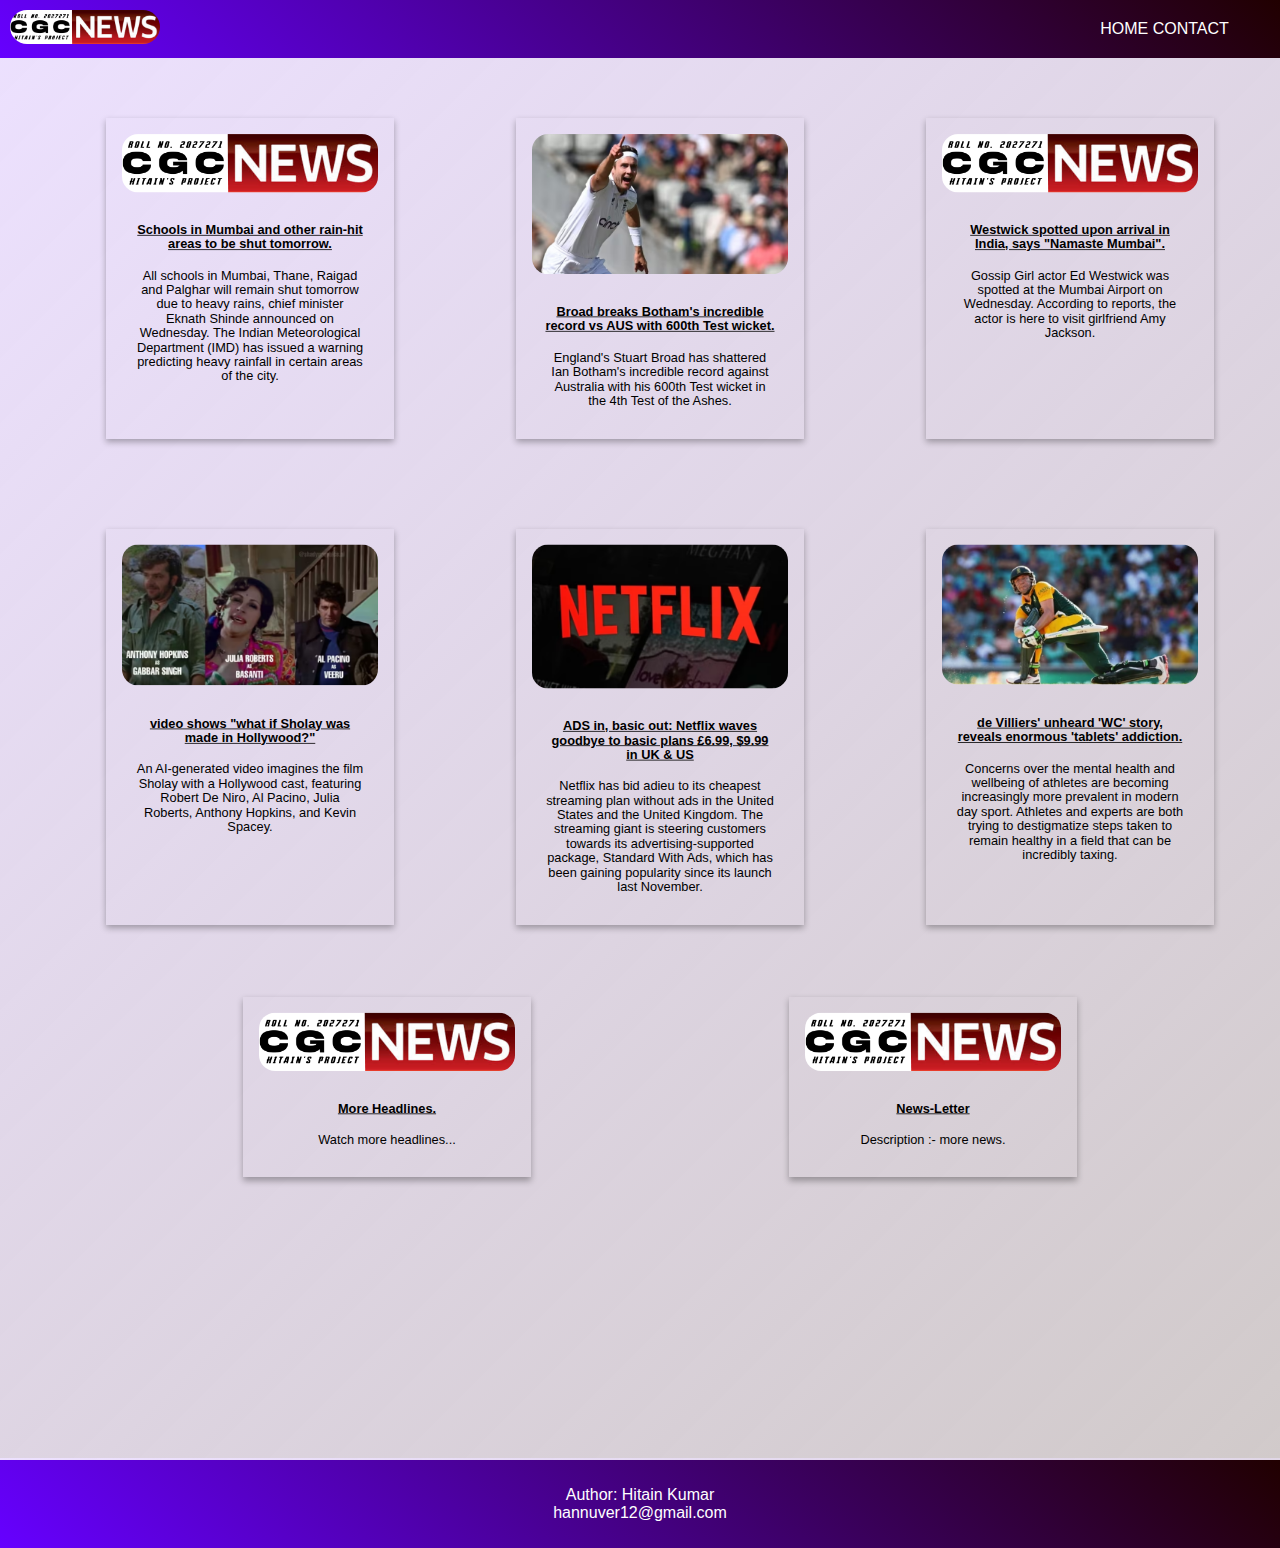
<file: news-letter/index.html>
<!DOCTYPE html>
<html lang="en">

<head>
    <meta charset="UTF-8">
    <meta name="viewport" content="width=device-width, initial-scale=1.0">
    <link rel="stylesheet" href="style.css">
    <title>Hitain's News Letter.</title>
</head>

<body>
    <header>
        <div class="logo">
            <img src="images.png" alt="logo">
        </div>
        <div class="menu">
            <a href="index.html">HOME</a> 
            <a href="footer">CONTACT </a>
        </div>
    </header>
    <div class="content">
        <div class="card">
            <img src="images.png" style="" alt="logo">
                <div class="container">
                    <center>
                        <h4><a href="https://www.hindustantimes.com/cities/mumbai-news/mumbai-schools-thane-palghar-raigad-closed-on-thursday-announces-eknath-shinde-101689781947353.html">Schools in Mumbai and other rain-hit areas to be shut tomorrow.</a></h4>
                    </center>
                    <p>All schools in Mumbai, Thane, Raigad and Palghar will remain shut tomorrow due to heavy rains,
                       chief minister Eknath Shinde announced on Wednesday. 
                       The Indian Meteorological Department (IMD) has issued a warning predicting heavy rainfall in certain areas of the city.
                    </p>
                    </div>
                </div>
                <div class="card">
                    <img src="news-images/ashes.png" alt="logo">
                    <div class="container">
                        <center>
                            <h4><a href="https://www.hindustantimes.com/cricket/stuart-broad-breaks-ian-botham-incredible-record-vs-aus-with-600th-test-wicket-joins-kumble-anderson-in-elite-list-101689779418243.html"> Broad breaks Botham's incredible record vs AUS with 600th Test wicket.</a></h4>
                        </center>
                        <p>England's Stuart Broad has shattered Ian Botham's incredible record against Australia with his 600th Test wicket in the 4th Test of the Ashes. </p>
                    </div>
                </div>
                <div class="card">
                    <img src="images.png" alt="logo">
                    <div class="container">
                        <center>
                            <h4><a href="https://www.hindustantimes.com/entertainment/bollywood/ed-westwick-spotted-arriving-at-airport-101689780854116.html">Westwick spotted upon arrival in India, says "Namaste Mumbai".</a></h4>
                        </center>
                        <p>Gossip Girl actor Ed Westwick was spotted at the Mumbai Airport on Wednesday. According to reports, the actor is here to visit girlfriend Amy Jackson.</p>
                    </div>
                </div>
                <div class="card">
                    <img src="news-images/sholay.png" alt="logo">
                    <div class="container">
                        <center>
                            <h4><a href="https://www.hindustantimes.com/trending/aigenerated-video-shows-what-if-sholay-was-made-in-hollywood-101689769697306.html">video shows "what if Sholay was made in Hollywood?"</a></h4>
                        </center>
                        <p>An AI-generated video imagines the film Sholay with a Hollywood cast, featuring Robert De Niro, Al Pacino, Julia Roberts, Anthony Hopkins, and Kevin Spacey.</p>
                    </div>
                </div>
                <div class="card">
                    <img src="news-images/netflix.png" alt="logo">
                    <div class="container">
                        <center>
                            <h4><a href="https://www.hindustantimes.com/entertainment/others/ads-in-basic-out-netflix-waves-goodbye-to-basic-plans-6-99-9-99-in-uk-us-101689785966515.html"> ADS in, basic out: Netflix waves goodbye to basic plans £6.99, $9.99 in UK & US</a></h4>
                        </center>
                        <p>Netflix has bid adieu to its cheapest streaming plan without ads in the United States and the United Kingdom. The streaming giant is steering customers towards its advertising-supported package, Standard With Ads, which has been gaining popularity since its launch last November.</p>
                    </div>
                </div>
                <div class="card">
                    <img src="news-images/abd.png" alt="logo">
                    <div class="container">
                        <center>
                            <h4><a href="https://www.hindustantimes.com/cricket/got-an-injection-at-3-am-before-that-game-ab-de-villiers-unheard-wc-story-reveals-enormous-tablets-addiction-101689756496290.html"> de Villiers' unheard 'WC' story, reveals enormous 'tablets' addiction. </a></h4>
                        </center>
                        <p>Concerns over the mental health and wellbeing of athletes are becoming increasingly more prevalent in modern day sport. Athletes and experts are both trying to destigmatize steps taken to remain healthy in a field that can be incredibly taxing. </p>
                    </div>
                </div>
                <div class="card">
                    <img src="images.png" alt="logo">
                    <div class="container">
                        <center>
                            <h4><a href=""> More Headlines. </a></h4>
                        </center>
                        <p> Watch more headlines...</p>
                    </div>
                </div>
                <div class="card">
                    <img src="images.png" alt="logo">
                    <div class="container">
                        <center>
                            <h4><a href="">News-Letter</a></h4>
                        </center>
                        <p>Description :- more news.</p>
                    </div>
                </div>

    </div>
    <footer>
        <div class="footer_container">
            <p>Author: Hitain Kumar<br>
                <a href="mailto:hannuver12@gmail.com">hannuver12@gmail.com</a>
            </p>
        </div>
    </footer>
</body>

</html>
</file>
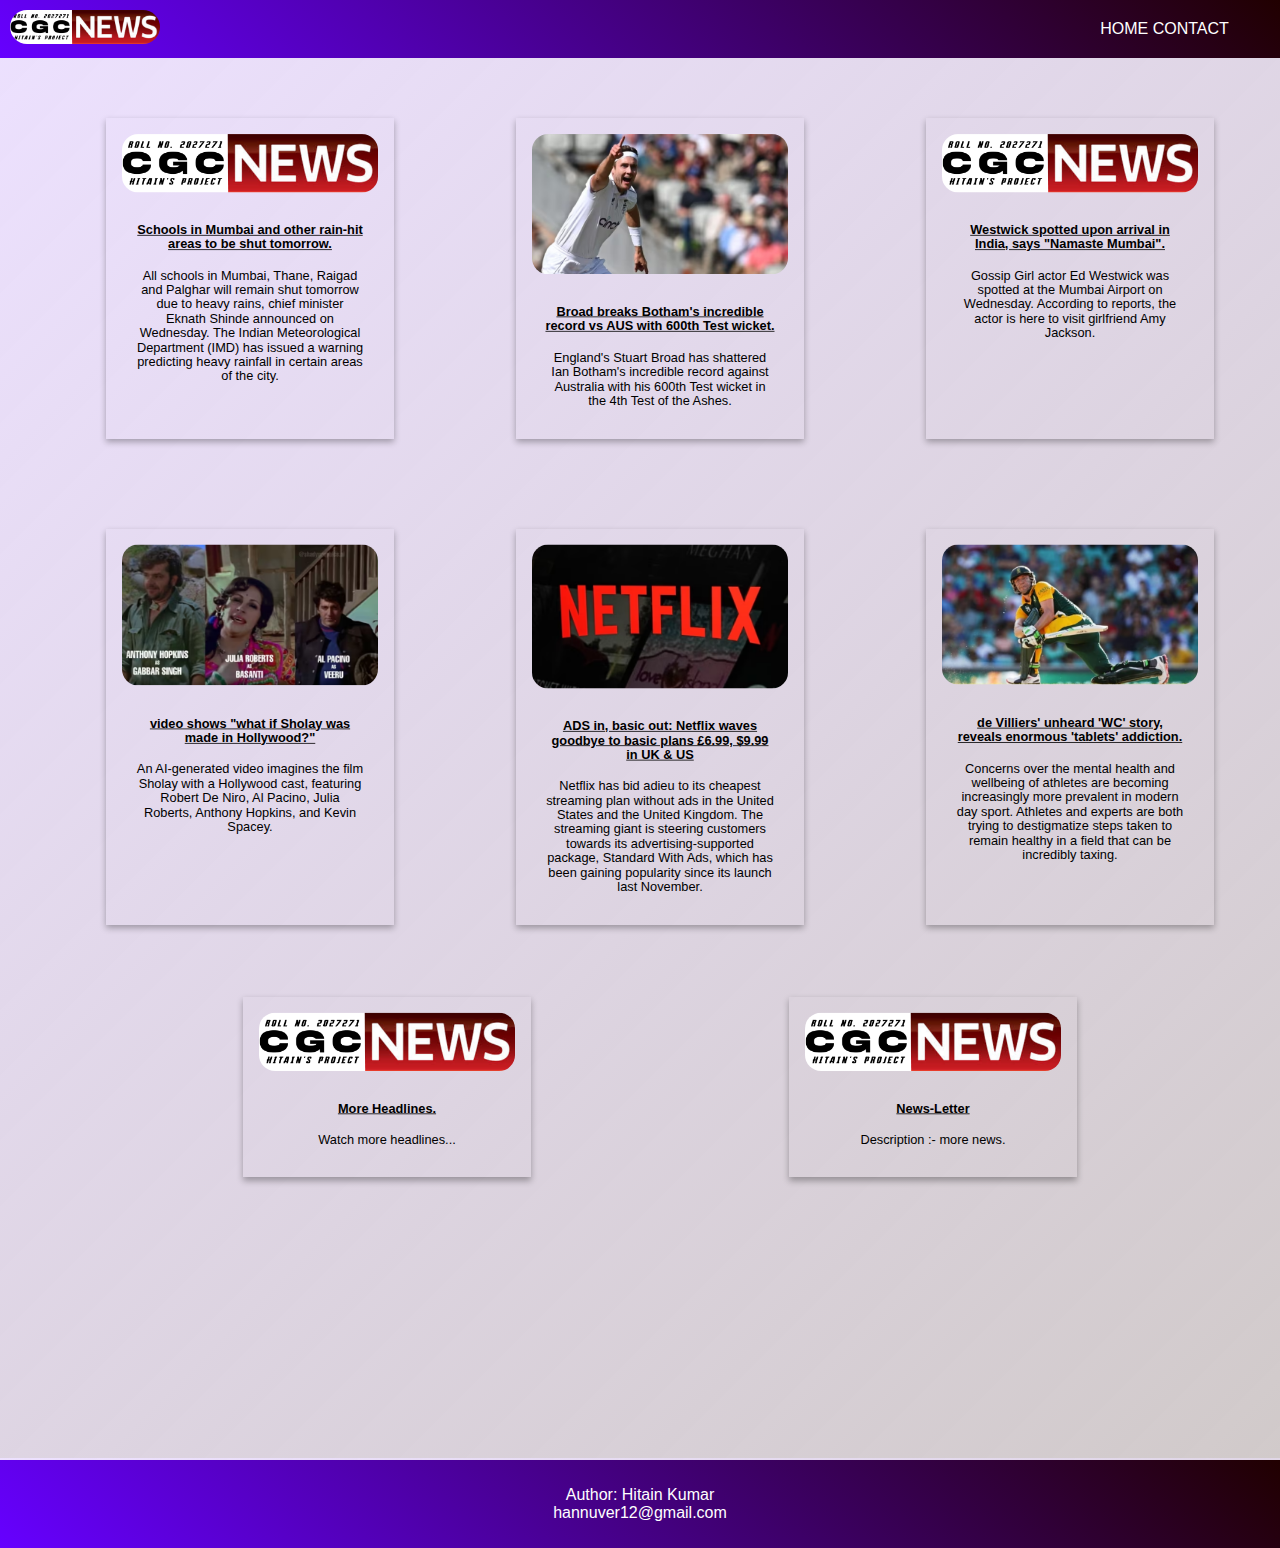
<file: Task 1 - News Letter/index.html>
<!DOCTYPE html>
<html lang="en">

<head>
    <meta charset="UTF-8">
    <meta name="viewport" content="width=device-width, initial-scale=1.0">
    <link rel="stylesheet" href="style.css">
    <title>Hitain's News Letter.</title>
</head>

<body>
    <header>
        <div class="logo">
            <img src="images.png" alt="logo">
        </div>
        <div class="menu">
            <a href="index.html">HOME</a> 
            <a href="#footer-sec">CONTACT </a>
        </div>
    </header>
    <div class="content">
        <div class="card">
            <img src="images.png" style="" alt="logo">
                <div class="container">
                    <center>
                        <h4><a href="https://www.hindustantimes.com/cities/mumbai-news/mumbai-schools-thane-palghar-raigad-closed-on-thursday-announces-eknath-shinde-101689781947353.html">Schools in Mumbai and other rain-hit areas to be shut tomorrow.</a></h4>
                    </center>
                    <p>All schools in Mumbai, Thane, Raigad and Palghar will remain shut tomorrow due to heavy rains,
                       chief minister Eknath Shinde announced on Wednesday. 
                       The Indian Meteorological Department (IMD) has issued a warning predicting heavy rainfall in certain areas of the city.
                    </p>
                    </div>
                </div>
                <div class="card">
                    <img src="news-images/ashes.png" alt="logo">
                    <div class="container">
                        <center>
                            <h4><a href="https://www.hindustantimes.com/cricket/stuart-broad-breaks-ian-botham-incredible-record-vs-aus-with-600th-test-wicket-joins-kumble-anderson-in-elite-list-101689779418243.html"> Broad breaks Botham's incredible record vs AUS with 600th Test wicket.</a></h4>
                        </center>
                        <p>England's Stuart Broad has shattered Ian Botham's incredible record against Australia with his 600th Test wicket in the 4th Test of the Ashes. </p>
                    </div>
                </div>
                <div class="card">
                    <img src="images.png" alt="logo">
                    <div class="container">
                        <center>
                            <h4><a href="https://www.hindustantimes.com/entertainment/bollywood/ed-westwick-spotted-arriving-at-airport-101689780854116.html">Westwick spotted upon arrival in India, says "Namaste Mumbai".</a></h4>
                        </center>
                        <p>Gossip Girl actor Ed Westwick was spotted at the Mumbai Airport on Wednesday. According to reports, the actor is here to visit girlfriend Amy Jackson.</p>
                    </div>
                </div>
                <div class="card">
                    <img src="news-images/sholay.png" alt="logo">
                    <div class="container">
                        <center>
                            <h4><a href="https://www.hindustantimes.com/trending/aigenerated-video-shows-what-if-sholay-was-made-in-hollywood-101689769697306.html">video shows "what if Sholay was made in Hollywood?"</a></h4>
                        </center>
                        <p>An AI-generated video imagines the film Sholay with a Hollywood cast, featuring Robert De Niro, Al Pacino, Julia Roberts, Anthony Hopkins, and Kevin Spacey.</p>
                    </div>
                </div>
                <div class="card">
                    <img src="news-images/netflix.png" alt="logo">
                    <div class="container">
                        <center>
                            <h4><a href="https://www.hindustantimes.com/entertainment/others/ads-in-basic-out-netflix-waves-goodbye-to-basic-plans-6-99-9-99-in-uk-us-101689785966515.html"> ADS in, basic out: Netflix waves goodbye to basic plans £6.99, $9.99 in UK & US</a></h4>
                        </center>
                        <p>Netflix has bid adieu to its cheapest streaming plan without ads in the United States and the United Kingdom. The streaming giant is steering customers towards its advertising-supported package, Standard With Ads, which has been gaining popularity since its launch last November.</p>
                    </div>
                </div>
                <div class="card">
                    <img src="news-images/abd.png" alt="logo">
                    <div class="container">
                        <center>
                            <h4><a href="https://www.hindustantimes.com/cricket/got-an-injection-at-3-am-before-that-game-ab-de-villiers-unheard-wc-story-reveals-enormous-tablets-addiction-101689756496290.html"> de Villiers' unheard 'WC' story, reveals enormous 'tablets' addiction. </a></h4>
                        </center>
                        <p>Concerns over the mental health and wellbeing of athletes are becoming increasingly more prevalent in modern day sport. Athletes and experts are both trying to destigmatize steps taken to remain healthy in a field that can be incredibly taxing. </p>
                    </div>
                </div>
                <div class="card">
                    <img src="images.png" alt="logo">
                    <div class="container">
                        <center>
                            <h4><a href=""> More Headlines. </a></h4>
                        </center>
                        <p> Watch more headlines...</p>
                    </div>
                </div>
                <div class="card">
                    <img src="images.png" alt="logo">
                    <div class="container">
                        <center>
                            <h4><a href="">News-Letter</a></h4>
                        </center>
                        <p>Description :- more news.</p>
                    </div>
                </div>

    </div>
    <footer id="footer-sec">
        <div class="footer_container">
            <p>Author: Hitain Kumar<br>
                <a href="mailto:hannuver12@gmail.com">hannuver12@gmail.com</a>
            </p>
        </div>
    </footer>
</body>

</html>
</file>
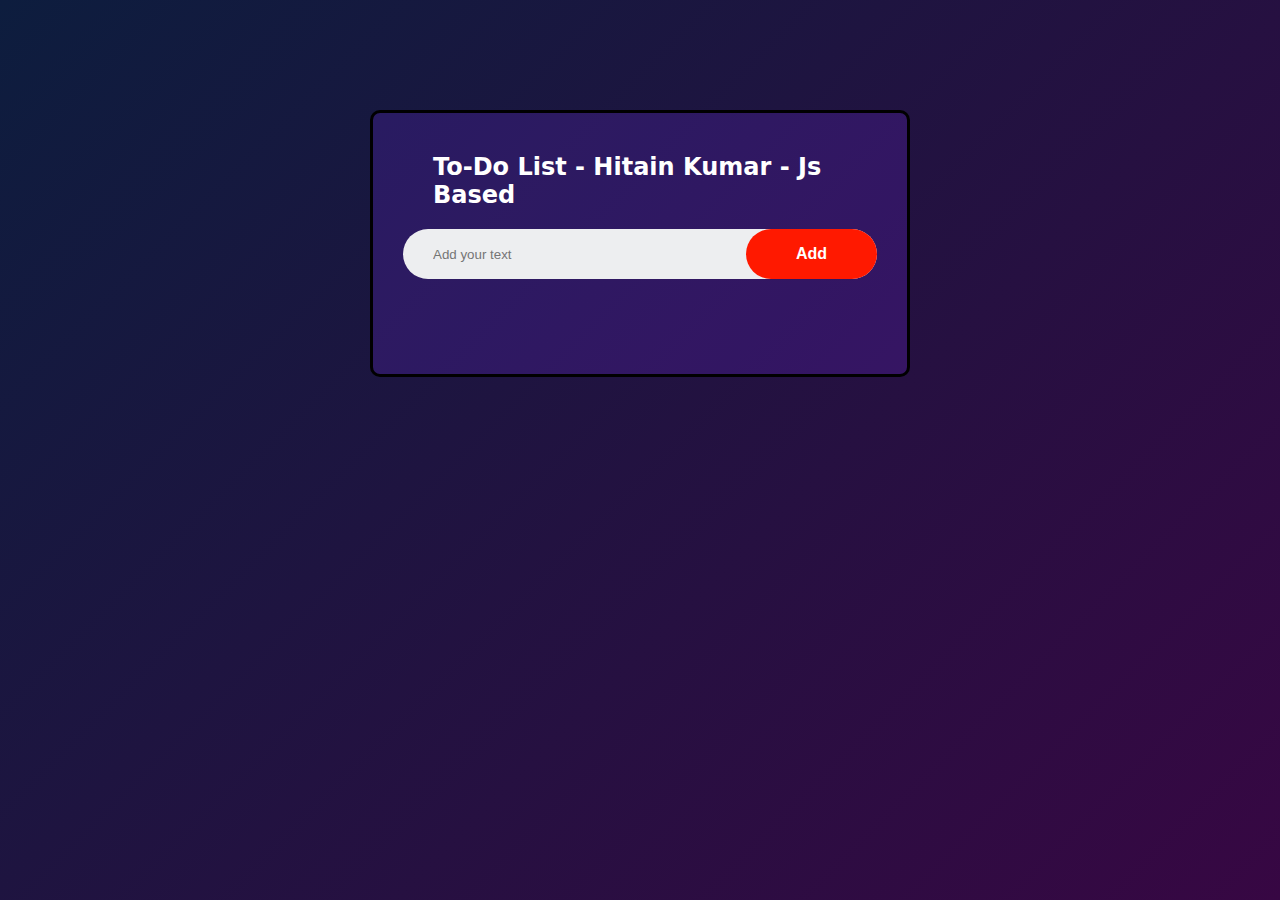
<file: Task 10-To-do-app/index.html>
<!DOCTYPE html>
<html>
<head>
    <meta name="viewport" content="width=device-width, initial-scale=1">
    <title>To-Do List App - Hitain Kumar 2027271</title>
    <link rel="stylesheet" href="style.css">
</head>
<body>
<div class="container">
    <div class="todo-app">
        <h2>To-Do List - Hitain Kumar - Js Based</h2>
        <div class="row">
            <input type="text" id="input-box" placeholder="Add your text">
            <button onclick="addTask()">Add</button>
        </div>
        <ul id="list-container">
            <!-- <li class="checked">Task 1</li>
            <li>Task 2</li>
            <li>Task 3</li> -->
        </ul>
    </div>
</div>
<script src="script.js"></script>
</body>
</html>
</file>
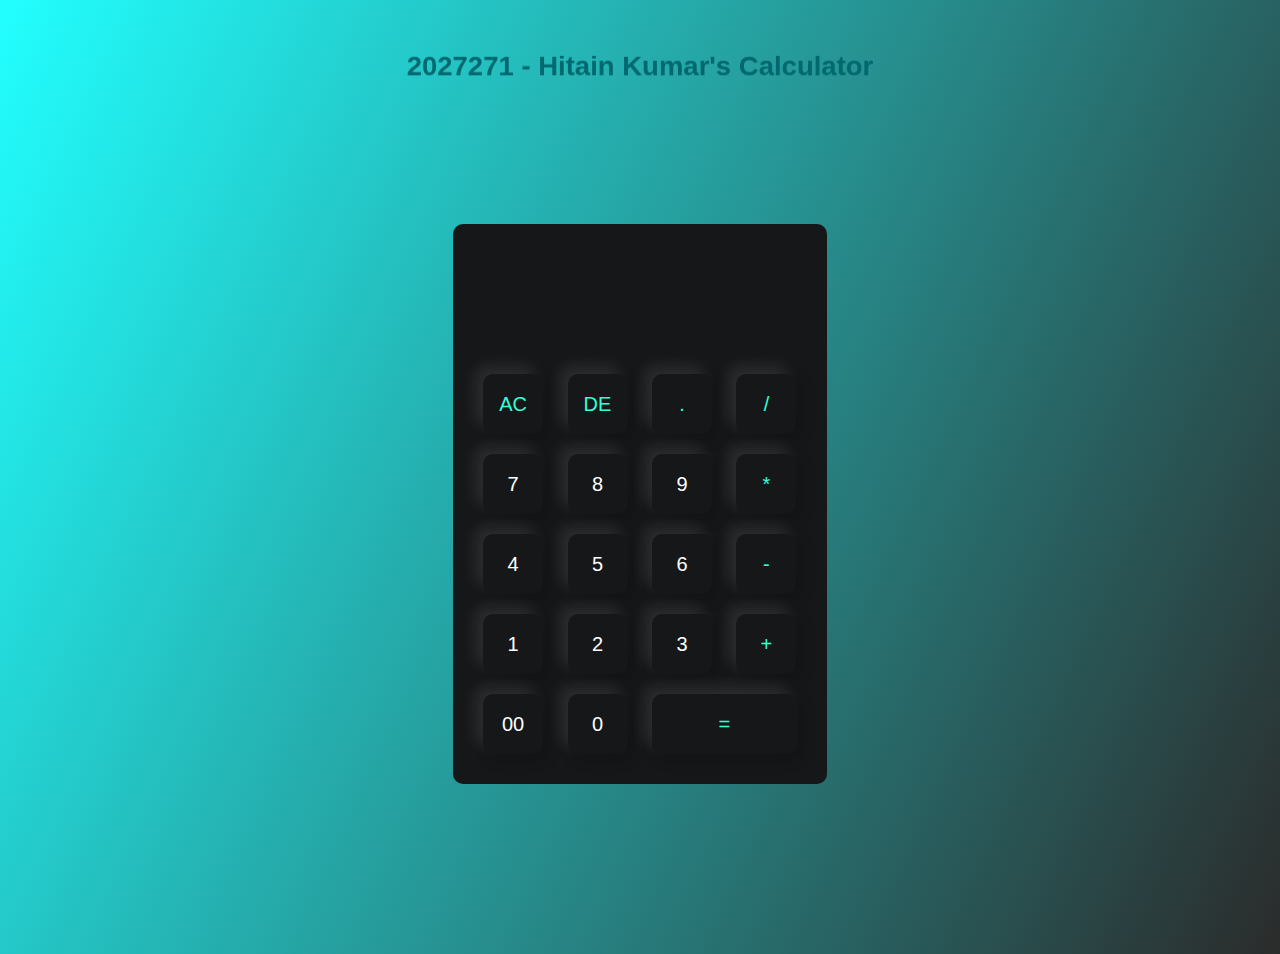
<file: Task 5 - Calculator/index.html>
<!DOCTYPE html>
<html>
<head>
    <meta name="viewport" content="width=device-width, initial-scale=1.0">
    <title>2027271-Hitain's Calculator using javascript</title>
    <link rel="stylesheet" href="style.css">
    <h1 class="Text-head">2027271 - Hitain Kumar's Calculator</h1>
</head>
<body>

<div class="container">
  <div class="calculator">
    <form>
      <div class="display">
        <input type="text" name="display">
      </div>
      <div>
        <input type="button" value="AC" onclick="display.value = '' " class="operator">
        <input type="button" value="DE" onclick="display.value =  display.value.toString().slice(0,-1)" class="operator">
        <input type="button" value="." onclick="display.value += '.' " class="operator">
        <input type="button" value="/" onclick="display.value += '/' " class="operator">
      </div>
      <div>
        <input type="button" value="7" onclick="display.value += '7' ">
        <input type="button" value="8" onclick="display.value += '8' ">
        <input type="button" value="9" onclick="display.value += '9' ">
        <input type="button" value="*" onclick="display.value += '*' " class="operator">
      </div>
      <div>
        <input type="button" value="4" onclick="display.value += '4' ">
        <input type="button" value="5" onclick="display.value += '5' ">
        <input type="button" value="6" onclick="display.value += '6' ">
        <input type="button" value="-" onclick="display.value += '-' " class="operator">
      </div>
      <div>
        <input type="button" value="1" onclick="display.value += '1' ">
        <input type="button" value="2" onclick="display.value += '2' ">
        <input type="button" value="3" onclick="display.value += '3' ">
        <input type="button" value="+" onclick="display.value += '+' " class="operator">
      </div>
      <div>
        <input type="button" value="00" onclick="display.value += '00' ">
        <input type="button" value="0" onclick="display.value += '0' ">
        <input type="button" value="=" onclick="display.value = eval(display.value)" class="equal operator">
       
      </div>
    </form>
  </div>
</div>


</body>
</html>
</file>
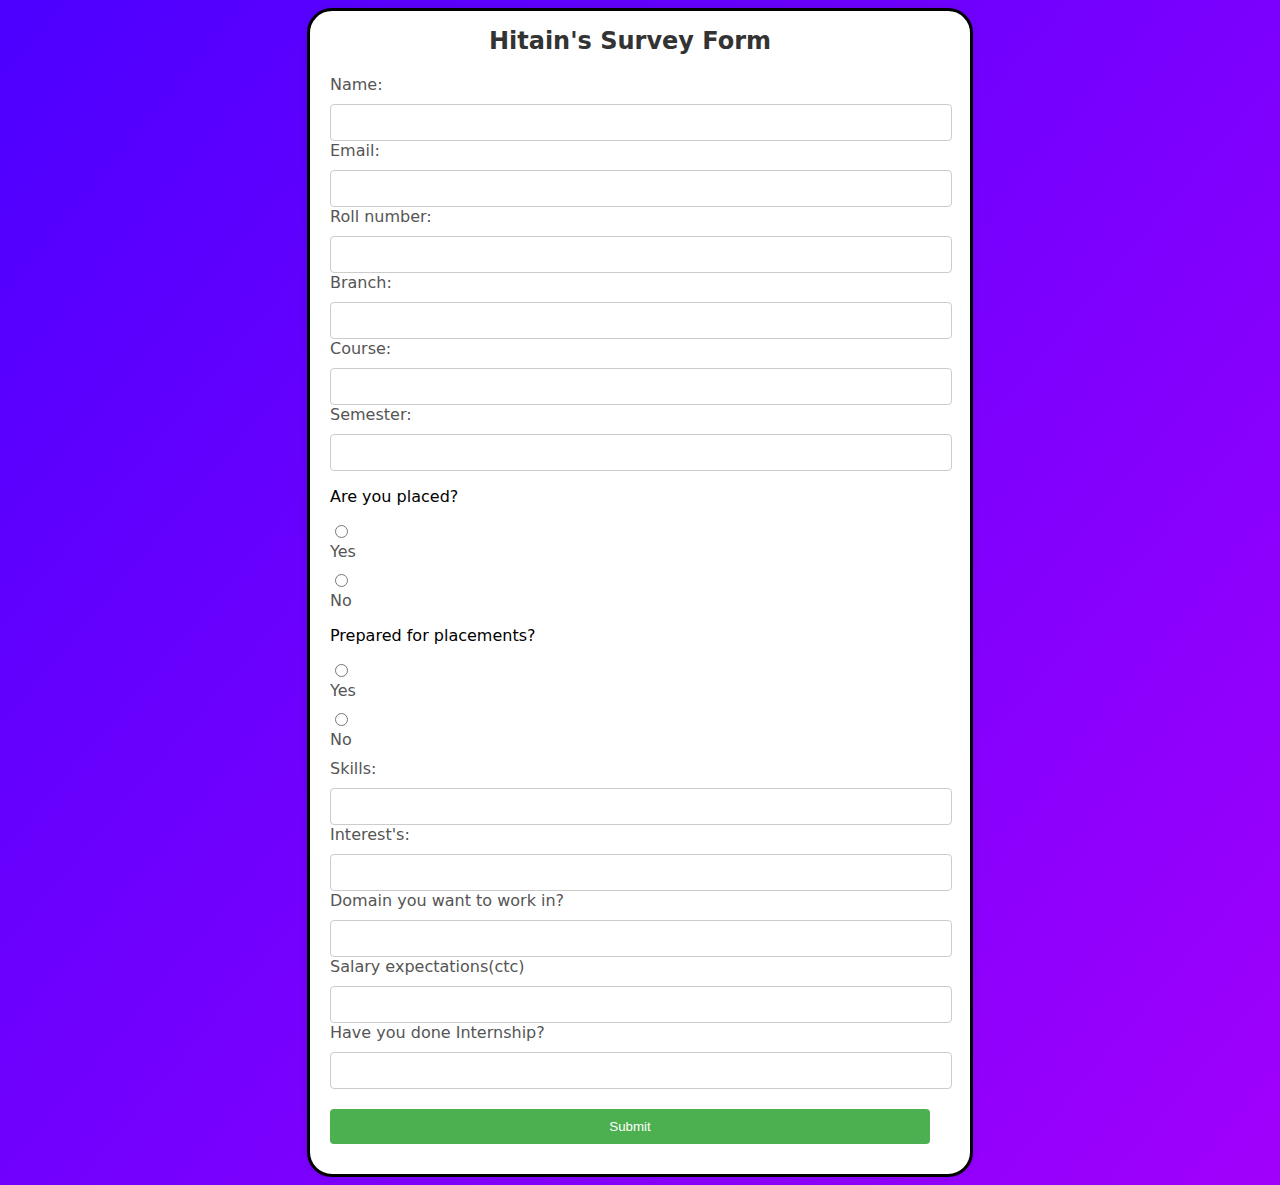
<file: Task-4 Survey form/index.html>
<!DOCTYPE html>
<html>
<head>
  <title>Survey Form</title>
  <link rel="stylesheet" type="text/css" href="styles.css">
  <script>
    function submitForm() {
      window.open("success.html", "_blank");
    }
  </script>
</head>
<body>
  <div class="container">
    <div class="logo">
        <h1>Hitain's Survey Form</h1>
    </div>
    
    <form action="submit.php" method="post" onsubmit="submitForm();">
      <label for="name">Name:</label>
      <input type="text" id="name" name="name" required>

      <label for="email">Email:</label>
      <input type="email" id="email" name="email" required>

      <label for="name">Roll number:</label>
      <input type="text" id="name" name="name" required>

      <label for="name">Branch:</label>
      <input type="text" id="name" name="name" required>

      <label for="name">Course:</label>
      <input type="text" id="name" name="name" required>

      <label for="name">Semester:</label>
      <input type="text" id="name" name="name" required>

      <p class="mcq">Are you placed?</p>
      <input type="radio" id="yes" value="Yes" >
      <label for="Yes">Yes</label>
      <input type="radio" id="No" value="No" >
      <label for="No">No</label>
      

      
      <p class="mcq">Prepared for placements?</p>
      <input type="radio" id="yes" value="Yes" >
      <label for="Yes">Yes</label>
      <input type="radio" id="No" value="No" >
      <label for="No">No</label>

      <label for="name">Skills:</label>
      <input type="text" id="name" name="name" required>

      <label for="name">Interest's:</label>
      <input type="text" id="name" name="name" required>

      <label for="name">Domain you want to work in?</label>
      <input type="text" id="name" name="name" required>

      <label for="name">Salary expectations(ctc)</label>
      <input type="text" id="name" name="name" required>

      <label for="name">Have you done Internship?</label>
      <input type="text" id="name" name="name" required>

      

      <button type="submit">Submit</button>
    </form>
  </div>
</body>
</html>
</file>
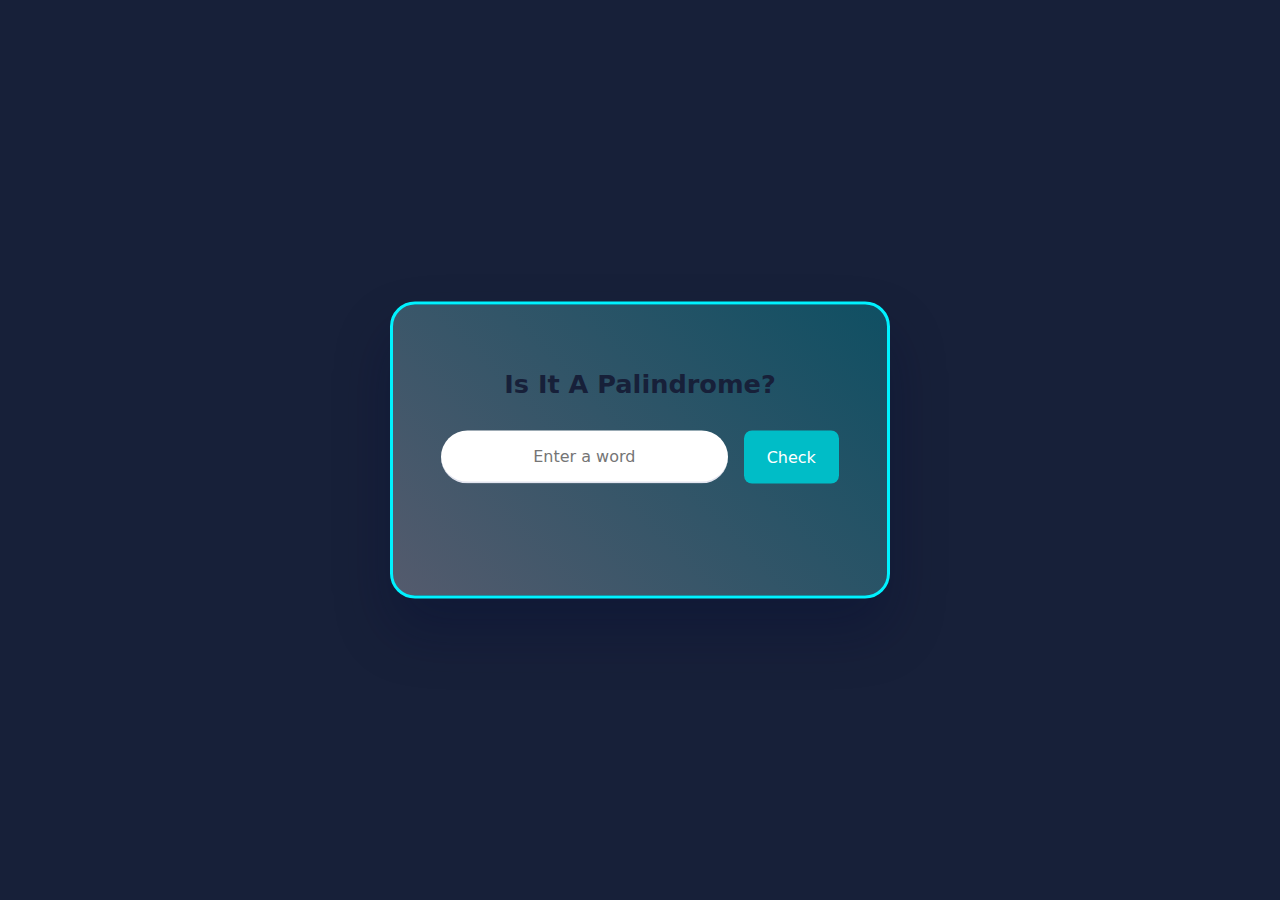
<file: Task 9 - Palindrome Checker JS/Palindrome.html>
<!DOCTYPE html>
<html lang="en">
  <head>
    <meta name="viewport" content="width=device-width, initial-scale=1.0" />
    <title>Is It A Palindrome?</title>
    <!-- Google Fonts -->
    <link
      href="https://fonts.googleapis.com/css2?family=Poppins:wght@400;600&display=swap"
      rel="stylesheet"
    />
    <!-- Stylesheet -->
    <link rel="stylesheet" href="style.css" />
  </head>
  <body>
    <div class="container">
      <h2 class="app-title">Is It A Palindrome?</h2>
      <div class="input-wrapper">
        <input type="text" id="input-text" placeholder="Enter a word" />
        <button id="btn">Check</button>
      </div>
      <p id="result"></p>
    </div>
    <script src="script.js"></script>
  </body>
</html>
</file>
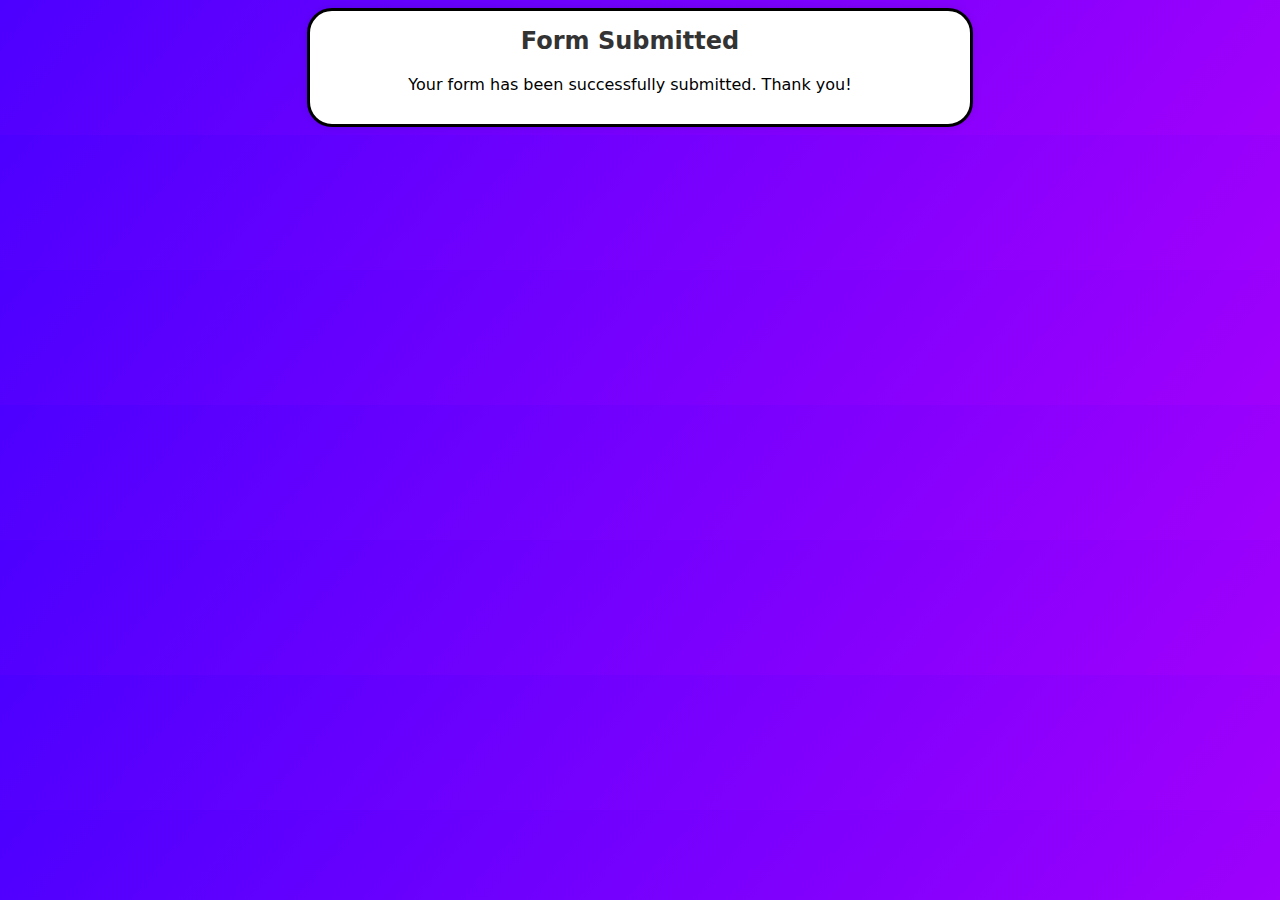
<file: Task-4 Survey form/success.html>
<!DOCTYPE html>
<html>
<head>
  <title>Form Submitted</title>
  <link rel="stylesheet" type="text/css" href="styles.css">
</head>
<body>
  <div class="container">
    <h1>Form Submitted</h1>
    <center>
    Your form has been successfully submitted.
    Thank you!
    </center>
    </div>
</body>
</html>
</file>
<file: news-letter/style.css>
body{
    margin: 0;
    padding: 0;
    font-family: Arial, Helvetica, sans-serif;
    background:linear-gradient(135deg,#ceaeff5f,#21000035);
    overflow-x: hidden;
    overflow-y: scroll;
    overscroll-behavior-y: contain;
    margin-bottom: 150px;
}
header {
    overflow: hidden;
    background: linear-gradient(45deg,#6600ff,#210000);
    color: #fff;
    padding: 10px;
    display: flex;
    align-items: center;
    justify-content: space-between;
    padding-right: 4%;
}

header img {
    width: 150px;
    border-radius: 20px;
}

.menu a {
    color: #fff;
    display: inline-block;
    text-decoration: none;
}
.menu a:hover{
    transition: 1s ease-in-out;
    color: #ff1900;
    border: #210000;
    border-radius: 35px;
    mix-blend-mode: color-dodge;
}

.content {
    /* margin: 20px; */
    width:100%;
    padding: 20px;
    display: flex;
    flex-wrap: wrap;
    flex-direction: row;
    justify-content: space-evenly;    
}

.content .card:hover{
    animation: Card 8s ease-in-out infinite alternate;
    box-shadow: 0 8px 16px 0 rgba(0, 0, 0, 0.5);
    opacity: 0.9;
    transition: 1s ease;
    border-radius: 25px;
    border: #6600ff;
    border-style: solid;
    border-width: 2px;
    background: linear-gradient(45deg,#6600ff4c,#2100003e);

}
.row{
    justify-content: space-between;
}

.card {
    gap: 15px;
    box-shadow: 0 4px 8px 0 rgba(0, 0, 0, 0.3);
    transition: 0.3s;
    width: 25%;
    padding: 20px;
    display: flex;
    flex-wrap: wrap;
    flex-direction: column;
    box-sizing: content-box;
    transform: scale(0.8);
}

.card img{
    width: 100%;
    align-items: center;
    border-radius: 20px;
}
.card img:hover{
    transform: scale(1.05);
    transition: 0.3s;
    opacity: 0.6;
}

center h4 a{
    text-decoration: underline;
    color: black;
}
.container {
    padding: 2px 16px;
    text-align: center;
}

footer{
    text-align: center;
    background: linear-gradient(45deg,#6600ff,#210000);
    text-decoration: white;
    padding: 10px;
    margin: 0;
    transform: translateY(240px);
}
.footer_container{
    color: white;
}
.footer_container a{
    color: white;
    text-decoration: none;
}
.footer_container:hover{
    background: linear-gradient(45deg,#ff7e7e,#210000);
    transform: scale(1.1);
    transition: 1s ease;
    cursor: grabbing;
    border-radius: 30px;

}
footer:hover{
    background: linear-gradient(45deg,#46005c,#210000);
    transition: 1s ease;
}

@keyframes Card{
    0%{
        transform: translateY(-15px) scale(0.8);
    }
    50%{
        transform: translateY(15px) scale(0.8);
    }
    100%{
        transform: translateY(0px) scale(0.8);
    }
} 

@media only screen and (max-width: 600px) {
    .card{
        transform: scale(0.8);
        height: auto;
    }
    .container{
        size: smaller;
        transform: scale(0.6);
    }
  }
</file>
<file: Task 1 - News Letter/style.css>
body{
    margin: 0;
    padding: 0;
    font-family: Arial, Helvetica, sans-serif;
    background:linear-gradient(135deg,#ceaeff5f,#21000035);
    overflow-x: hidden;
    overflow-y: scroll;
    overscroll-behavior-y: contain;
    margin-bottom: 150px;
}
header {
    overflow: hidden;
    background: linear-gradient(45deg,#6600ff,#210000);
    color: #fff;
    padding: 10px;
    display: flex;
    align-items: center;
    justify-content: space-between;
    padding-right: 4%;
}

header img {
    width: 150px;
    border-radius: 20px;
}

.menu a {
    color: #fff;
    display: inline-block;
    text-decoration: none;
}
.menu a:hover{
    transition: 1s ease-in-out;
    color: #ff1900;
    border: #210000;
    border-radius: 35px;
    mix-blend-mode: color-dodge;
}

.content {
    /* margin: 20px; */
    width:100%;
    padding: 20px;
    display: flex;
    flex-wrap: wrap;
    flex-direction: row;
    justify-content: space-evenly;    
}

.content .card:hover{
    animation: Card 8s ease-in-out infinite alternate;
    box-shadow: 0 8px 16px 0 rgba(0, 0, 0, 0.5);
    opacity: 0.9;
    transition: 1s ease;
    border-radius: 25px;
    border: #6600ff;
    border-style: solid;
    border-width: 2px;
    background: linear-gradient(45deg,#6600ff4c,#2100003e);

}
.row{
    justify-content: space-between;
}

.card {
    gap: 15px;
    box-shadow: 0 4px 8px 0 rgba(0, 0, 0, 0.3);
    transition: 0.3s;
    width: 25%;
    padding: 20px;
    display: flex;
    flex-wrap: wrap;
    flex-direction: column;
    box-sizing: content-box;
    transform: scale(0.8);
}

.card img{
    width: 100%;
    align-items: center;
    border-radius: 20px;
}
.card img:hover{
    transform: scale(1.05);
    transition: 0.3s;
    opacity: 0.6;
}

center h4 a{
    text-decoration: underline;
    color: black;
}
.container {
    padding: 2px 16px;
    text-align: center;
}

footer{
    text-align: center;
    background: linear-gradient(45deg,#6600ff,#210000);
    text-decoration: white;
    padding: 10px;
    margin: 0;
    transform: translateY(240px);
}
.footer_container{
    color: white;
}
.footer_container a{
    color: white;
    text-decoration: none;
}
.footer_container:hover{
    background: linear-gradient(45deg,#ff7e7e,#210000);
    transform: scale(1.1);
    transition: 1s ease;
    cursor: grabbing;
    border-radius: 30px;

}
footer:hover{
    background: linear-gradient(45deg,#46005c,#210000);
    transition: 1s ease;
}

@keyframes Card{
    0%{
        transform: translateY(-15px) scale(0.8);
    }
    50%{
        transform: translateY(15px) scale(0.8);
    }
    100%{
        transform: translateY(0px) scale(0.8);
    }
} 

@media only screen and (max-width: 600px) {
    .card{
        transform: scale(0.8);
        height: auto;
    }
    .container{
        size: smaller;
        transform: scale(0.6);
    }
  }
</file>
<file: Task 10-To-do-app/style.css>
*{
  margin: 0;
  padding: 0;
  font-family: 'Poppins', sans-serif;
  box-sizing: border-box;
}
.container{
  width: 100%;
  min-height: 100vh;
  background: linear-gradient(135deg, #0d1d3e, #370743);
  padding: 10px;
}
.todo-app{
  width: 100%;
  max-width: 540px;
  background: #7f2fff2e;
  border: #000000;
  border-radius: 3px;
  border-style: solid;
  border-radius: 25px;
  margin: 100px auto 20px;
  padding: 40px 30px 70px;
  border-radius: 10px;
  animation: buttonhover 3s ease-in-out infinite;
}
.todo-app:hover{
  background: #410c675f;
  transition: 1s ease-in-out;
}

.row{
  display: flex;
  align-items: center;
  justify-content: space-between;
  background: #edeef0;
  color: #ffffff;
  border-radius: 30px;
  padding-left: 20px;
  margin-bottom: 25px;
}
input{
  flex: 1;
  border: none;
  outline: none;
  background: transparent;
  padding: 10px;
  font-weight: 14px;
}
button{
  border: none;
  outline: none;
  padding: 16px 50px;
  background: #ff1900;
  color: #fff;
  font-weight: 600;
  font-size: 16px;
  cursor: pointer;
  border-radius: 40px;
}
button:hover{
  transform: scale(1.05) translateY(1px);
  background: linear-gradient(45deg,#2b004b,#500000);
  transition: 1s ease;
  color: #ff6868;
}
ul li{
  list-style: none;
  font-size: 17px;
  padding: 15px 8px 15px 50px;
  color: white;
  user-select: none;
  cursor: pointer;
  position: relative;
}
ul li::before{
  content: '';
  position: absolute;
  height: 28px;
  width: 28px;
  border-radius: 50%;
  background-image: url(images/unchecked.png);
  background-size: cover;
  background-position: center;
  top: 12px;
  left: 8px;
}
ul li.checked{
  color: #ffffff;
  text-decoration: line-through;
}
ul li.checked::before{
  background-image: url(images/checked.png);
}
ul li span{
  position: absolute;
  right: 0;
  top: 5px;
  width: 40px;
  height: 40px;
  font-size: 22px;
  color: #ffffff;
  line-height: 40px;
  text-align: center;
  border-radius: 50%;
}
ul li span:hover{
  background: #edeef0;
}
.todo-app h2{
  color: #ffffff;
  display: flex;
  align-items: center;
  margin-bottom: 20px;
  transform: translateX(30px);
  font-family: system-ui, -apple-system, BlinkMacSystemFont, 'Segoe UI', Roboto, Oxygen, Ubuntu, Cantarell, 'Open Sans', 'Helvetica Neue', sans-serif;
  cursor: grab;
}
.todo-app h2:hover{
  color: #050505;
  transition: 1s ease;
}
@keyframes buttonhover{
  0%{
    transform: translateY(0px);
  }
  50%{
    transform: translateY(5px);
  }
  100%{
    transform: translateY(0px);
  }
}
</file>
<file: Task 5 - Calculator/style.css>
*{
    margin: 0;
    padding: 0;
    font-family: 'Poppins', sans-serif;
    box-sizing: border-box;
}

body{
    background: linear-gradient(115deg,#22ffff,#2b2b2b);
    overflow: hidden;
}
.Text-head{
    font-size: 25px;
    text-align: center;
    padding-top: 50px;
    font-family: 'Franklin Gothic Medium', 'Arial Narrow', Arial, sans-serif;
    margin-bottom: -25px;
    
}
.Text-head:hover{
    cursor: grab;
    color: #00686f;
    transition: 0.4s ease-in-out;
    transform: scale(1.1) rotateX(15deg);
  
    animation: 3s imagehover ease-in-out infinite;
    font-family: 'Franklin Gothic Medium', 'Arial Narrow', Arial, sans-serif;
}
.container{
    width: 100%;
    height: 100vh;
    display: flex;
    align-items: center;
    justify-content: center;
}
.calculator{
    background: #161719;
    padding: 20px;
    border-radius: 10px;
}
.calculator form input{
    border: 0;
    outline: 0;
    width: 60px;
    height: 60px;
    border-radius: 10px;
    box-shadow: -8px -8px 15px rgba(255, 255, 255, 0.1),5px 5px 15px rgba(0, 0, 0, 0.2);
    background: transparent;
    font-size: 20px;
    color: #fff;
    cursor: pointer;
    margin: 10px;
}

form .display{
    display: flex;
    justify-content: flex-end;
    margin: 20px 0;
}
form .display input{
    text-align: right;
    flex: 1;
    font-size: 45px;
    box-shadow: none;
}
form input.equal{
    width: 145px;
}



form input.operator{
    color: #33ffd8;
}

.calculator:hover {
    animation: 3s imagehover ease-in-out infinite;
    background-color: transparent; 
    border: #33ffd8;
    border-style: solid;
    border-width: 3px;
    border-radius: 35px;
    transition: 1s ease;
    
}
@keyframes imagehover {
    0%{
        transform: translateY(0px);
    }
    50%{
        transform: translateY(-5px);
    }
    100%{
        transform: translateY(0px);
    }
    
}
</file>
<file: Task-4 Survey form/styles.css>
body {
  font-family: system-ui, -apple-system, BlinkMacSystemFont, 'Segoe UI', Roboto, Oxygen, Ubuntu, Cantarell, 'Open Sans', 'Helvetica Neue', sans-serif;
  background: linear-gradient(130deg,#4c00ff,#a000fc);
}
.container {
  
  max-width: 600px;
  margin: 0 auto;
  padding-left: 20px;
  padding-right: 40px;
  padding-bottom: 30px;
  background-color: #fff;
  border: 3px solid #000000;
  border-radius: 25px;
  box-shadow: 0 0 10px rgba(0, 0, 0, 0.1);
}
.logo{
  font-family: system-ui, -apple-system, BlinkMacSystemFont, 'Segoe UI', Roboto, Oxygen, Ubuntu, Cantarell, 'Open Sans', 'Helvetica Neue', sans-serif;
}
h1 {
  color: #333;
  font-size: 24px;
  margin-bottom: 20px;
  text-align: center;
}
label {
  display: block;
  margin-bottom: 10px;
  color: #555;
}
input[type="text"],
input[type="email"],
textarea {
  width: 100%;
  padding: 10px;
  border: 1px solid #ccc;
  border-radius: 4px;
  resize: vertical;
}
select {
  width: 100%;
  padding: 10px;
  border: 1px solid #ccc;
  border-radius: 4px;
}
button {
  display: block;
  width: 100%;
  padding: 10px;
  margin-top: 20px;
  background-color: #4CAF50;
  color: #fff;
  border: none;
  border-radius: 4px;
  cursor: pointer;
}
button:hover{
  animation: 2s imagehiver ease infinite;
  background: linear-gradient(45deg,#4c00ff,#a000fc);
}
  
@keyframes imagehiver{
  0%{
    transform: translateY(0px);
  }
  50%{
    transform: translateY(5px);
  }
  100%{
    transform: translateY(0px);
  }
}
</file>
<file: Task 9 - Palindrome Checker JS/style.css>
*{
    padding: 0;
    margin: 0;
    box-sizing: border-box;
    outline: none;
    font-family: system-ui, -apple-system, BlinkMacSystemFont, 'Segoe UI', Roboto, Oxygen, Ubuntu, Cantarell, 'Open Sans', 'Helvetica Neue', sans-serif;
}
body {
    background-color: #172039;
}
.container {
    width: 90%;
    max-width: 31.25em;
    background:linear-gradient(45deg,#ffffff43,#00acb556);
    border: #00f2ff;
    border-width: 3px;
    border-style: solid;
    border-radius: 25px;
    padding: 4em 3em;
    box-shadow: 0 2em 3.5em rgba(0, 9, 50, 0.3);
    position: absolute;
    transform: translate(-50%, -50%);
    left: 50%;
    top: 50%;
}
.container:hover{
    border-radius: 0px;
    background-color: #00acb556;
    transition: 1s ease;
}
.app-title {
    text-align: center;
    font-weight: 700px;
    color: #172039;
    font-size: 1.6em;
}
.input-wrapper {
    display: grid;
    grid-template-columns: 9fr 3fr;
    gap: 1em;
    margin: 2em 0 1em 0;
}
#input-text{
    text-align: center;
}
#input-text:hover{
    background-color: #fafbffcb;
    transition: 1s;
}
input {
    border: none;
    border-bottom: 2px solid #e2e4ef;
    border-radius: 30px;
    color: #172039;
    padding: 1em 0;
    font-weight: 400;
    font-size: 1em;
}
input:focus {
    border-bottom: 2px solid #4571f5;
}
button {
    font-size: 1em;
    padding: 1em 0.5em;
    background-color: #00bdc7;
    border: none;
    color: #ffffff;
    border-radius: 0.5em;
    cursor: pointer;
}
p {
    text-align: center;
    color: #ffffff;
    font-weight: 400;
    padding: 1em 0;
    border-radius: 0.5em;
    transition: 0.5s;
}
p span {
    font-weight: 500;
    font-style: italic;
}
.success {
    background-color: #01bd5f;
    animation: pop 0.4s;
}
.error {
    background-color: #f52a3b;
    animation: pop 0.4s;
}
@keyframes pop {
    0% {
      transform: scale(0);
    }
    100% {
      transform: scale(1);
    }
}
@keyframes imagehover {
    0%{
        transform: translateY(0px);
    }
    50%{
        transform: translateY(5px);
    }
    100%{
        transform: translateY(0px);
    }
}
</file>
